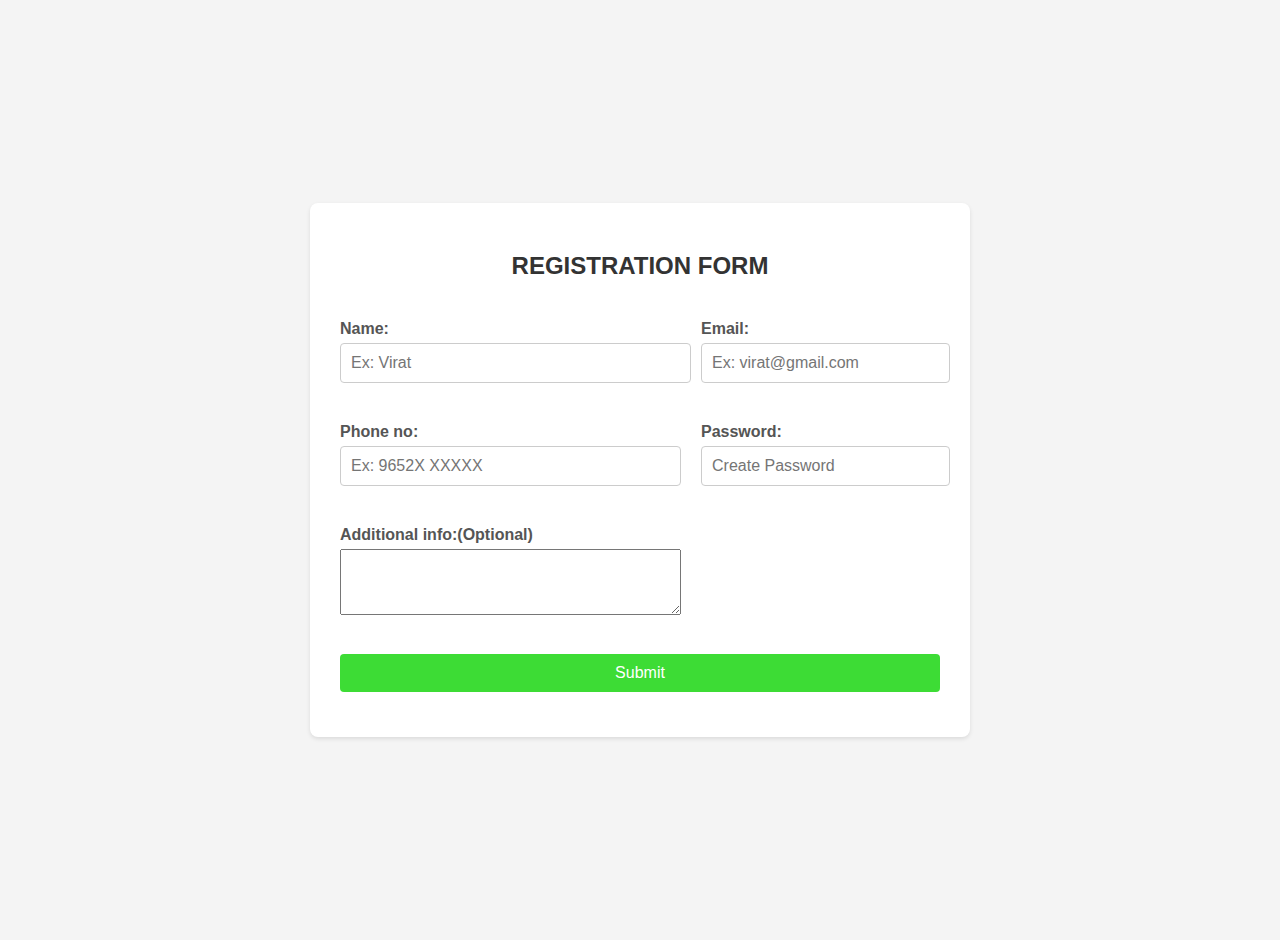
<file: index.html>
<!DOCTYPE html>
<html lang="en">
<head>
    <meta charset="UTF-8">
    <meta name="viewport" content="width=device-width, initial-scale=1.0">
    <title>Form</title>
    <link rel="stylesheet" href="style.css">
</head>
<body>
    <div class="container">
    <h2>REGISTRATION FORM</h2>
        <div class="form-group">
            <label for="name">Name:</label>
            <input type="text" id="name" name="name" placeholder="Ex: Virat"required>
            <div class="error-message" id="nameError"></div>
        </div>
        <div class="form-group">
            <label for="email">Email:</label>
            <input type="email" id="email" name="email" placeholder="Ex: virat@gmail.com"required>
            <div class="error-message" id="emailError"></div>
        </div>
        <div class="form-group">
            <label for="phoneno">Phone no:</label>
            <input type="number" id="phoneno" name="phoneno" placeholder="Ex: 9652X XXXXX" required>
            <div class="error-message" id="phonenoErr"></div>
        </div>
         <div class="form-group">
            <label for="password">Password:</label>
            <input type="text" id="password" name="password" placeholder="Create Password" required>
            <div class="error-message" id="passwordErr"></div>
        </div>
         
        <div class="form-group">
            <label for="message">Additional info:(Optional)</label>
            <textarea id="message" name="message" rows="4" cols="40"></textarea>
        
        </div>
        
        <div class="form-group">
            <button type="submit" onclick="validateForm()">Submit</button>
        </div>
    </div>

    <script src="script.js">
       
    </script>
</body>
</html>
</file>
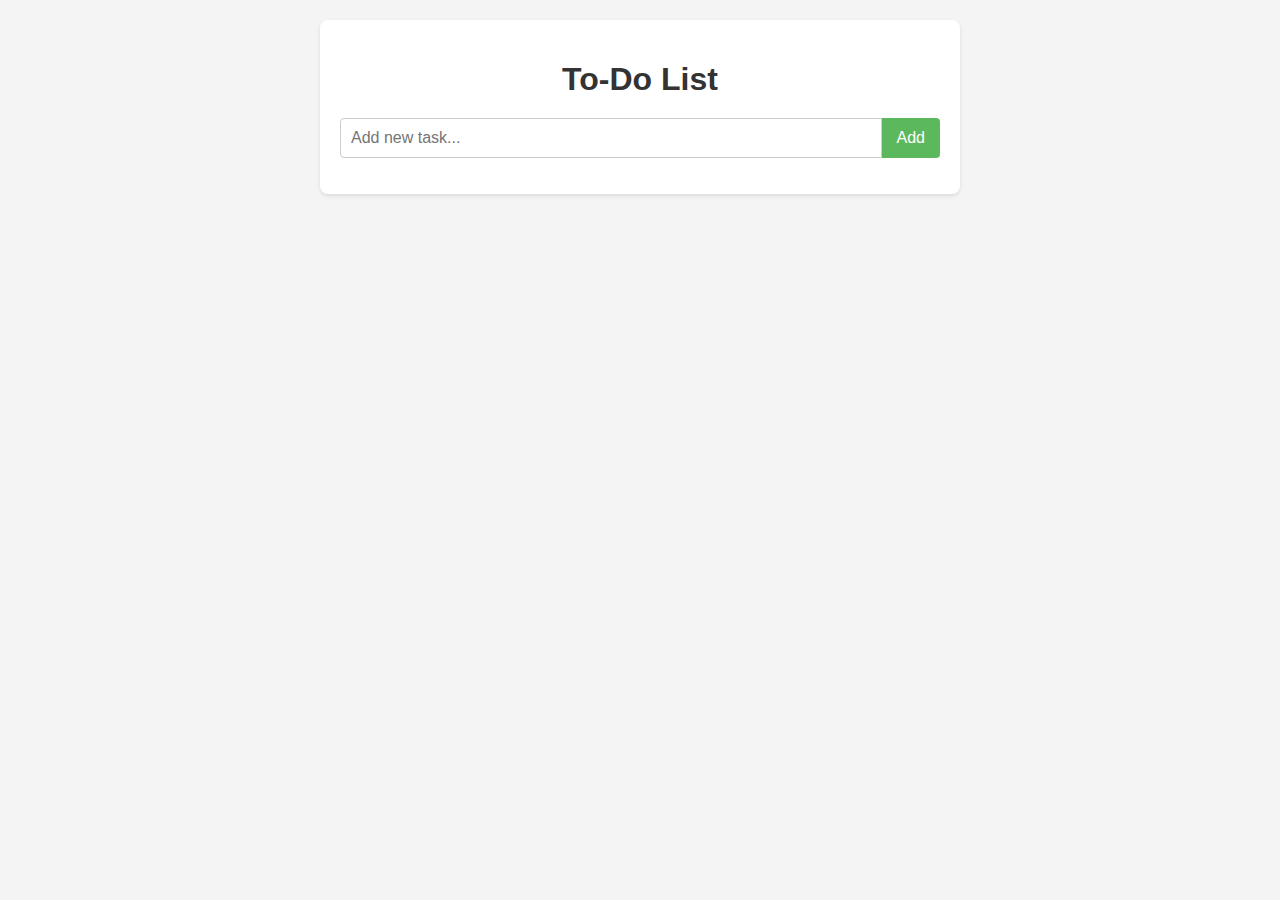
<file: todolist/index.html>
<!DOCTYPE html>
<html lang="en">
<head>
    <meta charset="UTF-8">
    <meta name="viewport" content="width=device-width, initial-scale=1.0">
    <title>To-Do List</title>
    <link rel="stylesheet" href="style.css">
</head>
<body>
    <div class="container">
        <h1>To-Do List</h1>
        <div class="input-section">
            <input type="text" id="newTask" placeholder="Add new task...">
            <button onclick="addTask()">Add</button>
        </div>
        <ul id="taskList">
            </ul>
    </div>

    <script src="script.js">
      
    </script>
</body>
</html>
</file>
<file: style.css>
body {
            font-family: sans-serif;
            margin: 20px;
            background-color: #f4f4f4;
            display: flex;
            justify-content: center;
            align-items: center;
            min-height: 100vh;
        }

        .container {
            background-color: #fff;
            padding: 30px;
            border-radius: 8px;
            box-shadow: 0 2px 4px rgba(0, 0, 0, 0.1);
            width: 90%;
            max-width: 600px;
        }

        h2 {
            text-align: center;
            color: #333;
            margin-bottom: 20px;
        }

        .form-group {
            margin-bottom: 15px;
        }
        .terms{
            display:flex;
        }
        label {
            display: block;
            margin-bottom: 5px;
            color: #555;
            font-weight: bold;
        }

        input[type="text"],
        input[type="email"],
        input[type="number"] 
        {
            width: calc(100% - 22px); /* Adjust for padding and border */
            padding: 10px;
            border: 1px solid #ccc;
            border-radius: 4px;
            font-size: 16px;
        }
         

        button[type="submit"] {
            background-color: #3ddc35;
            color: white;
            border: none;
            padding: 10px 15px;
            border-radius: 4px;
            cursor: pointer;
            font-size: 16px;
            width: 100%;
        }

        button[type="submit"]:hover {
            background-color: #211fbd;
        }

        .error-message {
            color: red;
            font-size: 0.9em;
            margin-top: 5px;
        }

        /* Media Queries for Responsiveness */
        @media (min-width: 600px) {
            .container {
                display: grid;
                grid-template-columns: repeat(2, 1fr);
                gap: 20px;
            }

            .form-group:last-child {
                grid-column: 1 / -1; /* Make the submit button span both columns */
            }

            h2 {
                grid-column: 1 / -1;
            }

            label {
                text-align: left;
                padding-right: 10px;
            }

            input[type="text"],
            input[type="email"] {
                width: calc(100% - 12px); /* Adjust for padding and border */
            }
        }

        @media (max-width: 480px) {
            .container {
                padding: 20px;
            }

            input[type="text"],
            input[type="email"] {
                font-size: 14px;
            }

            button[type="submit"] {
                font-size: 14px;
            }
        }
</file>
<file: todolist/style.css>
body {
            font-family: sans-serif;
            margin: 20px;
            background-color: #f4f4f4;
        }

        .container {
            background-color: #fff;
            padding: 20px;
            border-radius: 8px;
            box-shadow: 0 2px 4px rgba(0, 0, 0, 0.1);
            max-width: 600px;
            margin: 0 auto;
        }

        h1 {
            text-align: center;
            color: #333;
            margin-bottom: 20px;
        }

        .input-section {
            display: flex;
            margin-bottom: 15px;
        }

        input[type="text"] {
            flex-grow: 1;
            padding: 10px;
            border: 1px solid #ccc;
            border-radius: 4px 0 0 4px;
            font-size: 16px;
        }

        button {
            background-color: #5cb85c;
            color: white;
            border: none;
            padding: 10px 15px;
            border-radius: 0 4px 4px 0;
            cursor: pointer;
            font-size: 16px;
        }

        button:hover {
            background-color: #4cae4c;
        }

        ul {
            list-style-type: none;
            padding: 0;
        }

        li {
            display: flex;
            align-items: center;
            padding: 10px 0;
            border-bottom: 1px solid #eee;
        }

        li:last-child {
            border-bottom: none;
        }

        .task-text {
            flex-grow: 1;
            margin-right: 10px;
            font-size: 16px;
        }

        .done-button,
        .delete-button {
            background-color: #e5323b;
            color: white;
            border: none;
            padding: 8px 12px;
            border-radius: 4px;
            cursor: pointer;
            font-size: 14px;
            margin-left: 5px;
        }

        .delete-button {
            background-color: #c4d94f;
        }

        .done-button:hover {
            background-color: #e125a8;
        }

        .delete-button:hover {
            background-color: #6cbad8;
        }

        .completed {
            text-decoration: line-through;
            color: #777;
        }
</file>
